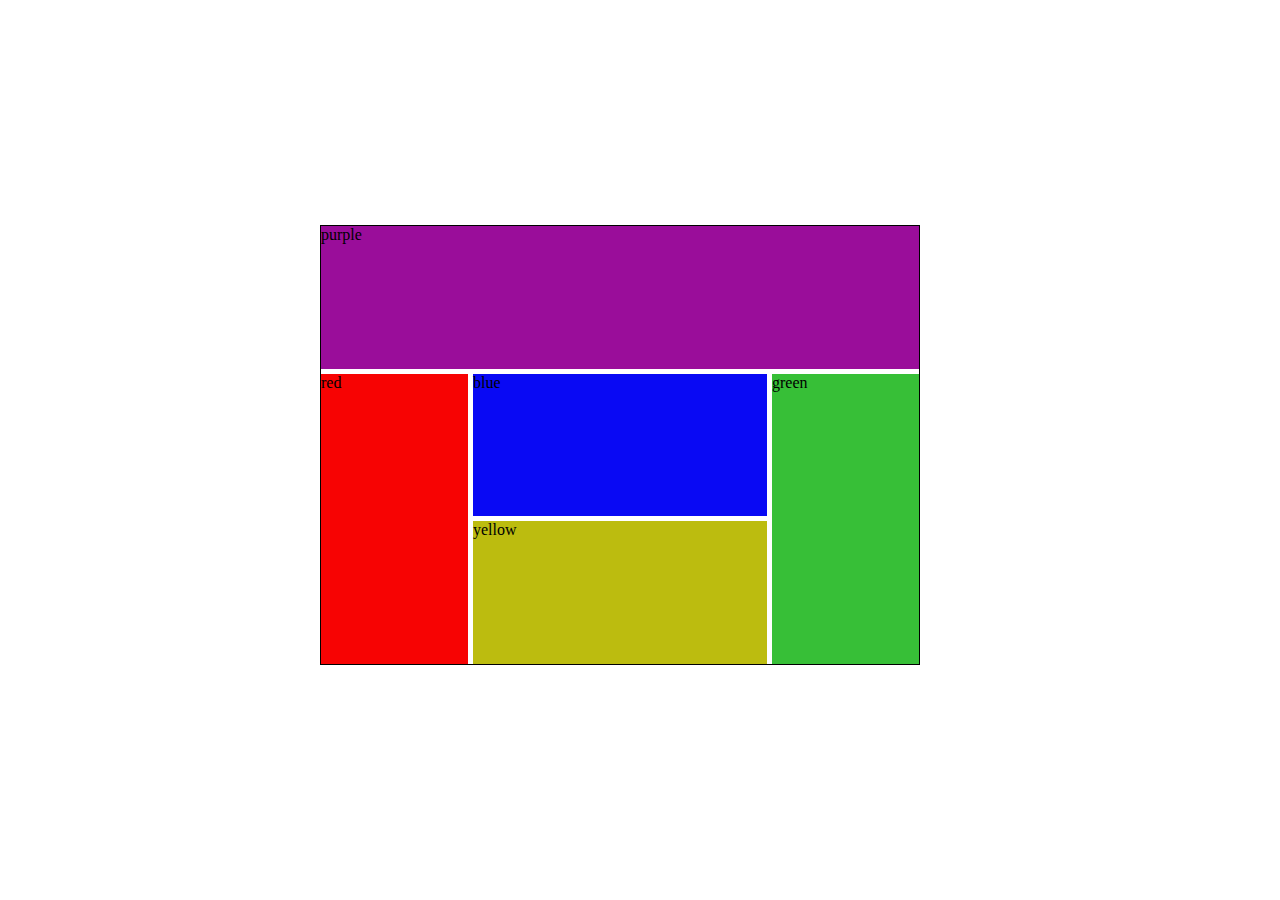
<file: grid1/index.html>
<!DOCTYPE html>
<html lang="en">

<head>
    <meta charset="UTF-8">
    <meta name="viewport" content="width=device-width, user-scalable=no, initial-scale=1.0, maximum-scale=1.0, minimum-scale=1.0">
    <title>Grid Pierwszy</title>
    <link rel="stylesheet" href="style.css">


    <body>
        <div class="container">

            <div class="purple">
                <p>purple</p>
            </div>

            <div class="red">
                <p>red</p>
            </div>
            <div class="blue">
                <p>blue</p>
            </div>
            <div class="yellow">
                <p>yellow</p>
            </div>
            <div class="green">
                <p>green</p>
            </div>
        </div>

    </body>

</html>
</file>
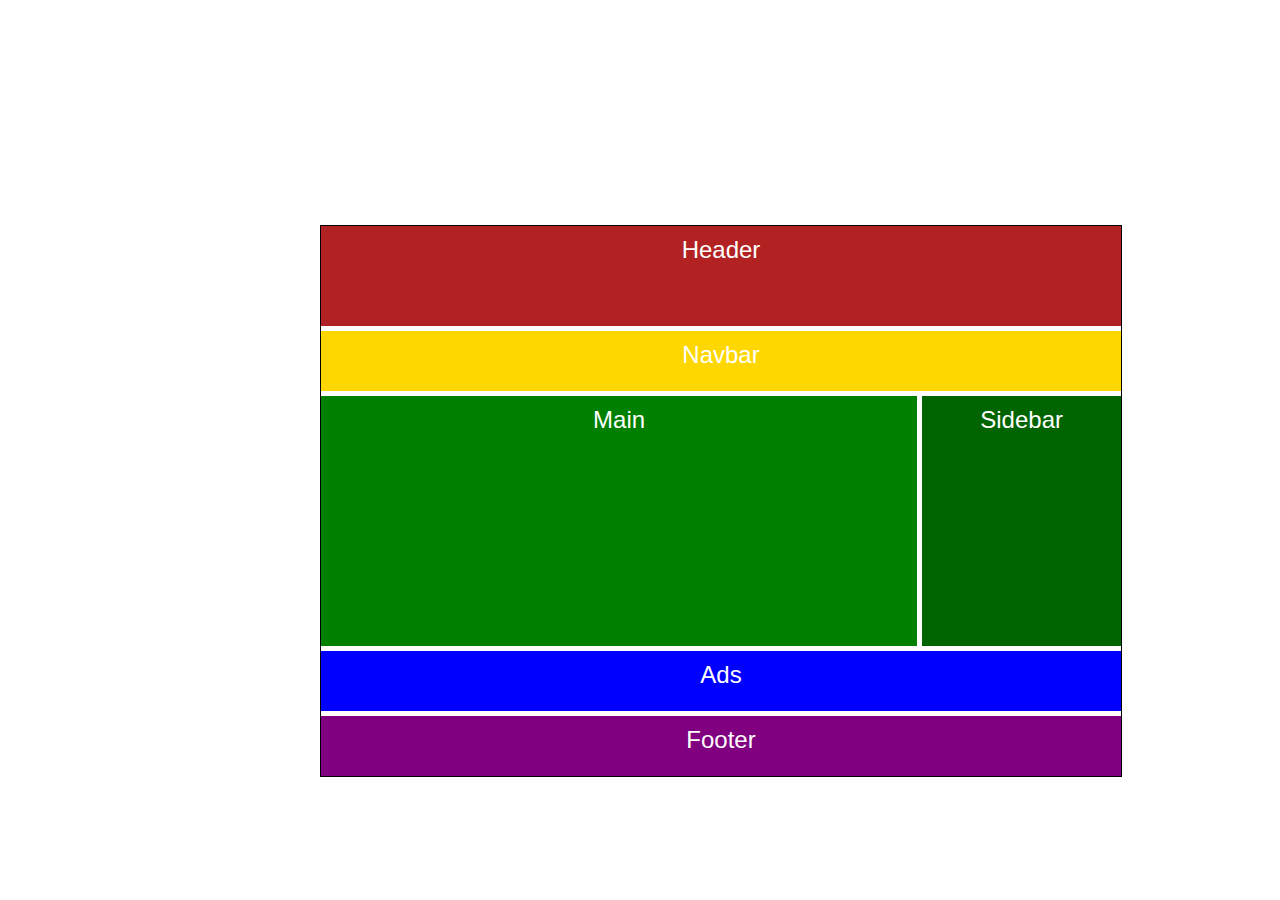
<file: grid2/index.html>
<!DOCTYPE html>
<html lang="en">

<head>
    <meta charset="UTF-8">
    <meta name="viewport" content="width=device-width, user-scalable=no, initial-scale=1.0, maximum-scale=1.0, minimum-scale=1.0">
    <title>Document</title>
    <link rel="stylesheet" href="style.css">
</head>

<body>
    <div class="container">
        <div class="header item item1">Header</div>
        <div class="navbar item item2">Navbar</div>
        <div class="main item item3">Main</div>
        <div class="aside item item4">Sidebar</div>
        <div class="section item item5">Ads</div>
        <div class="footer item item6">Footer</div>
    </div>

</body>

</html>
</file>
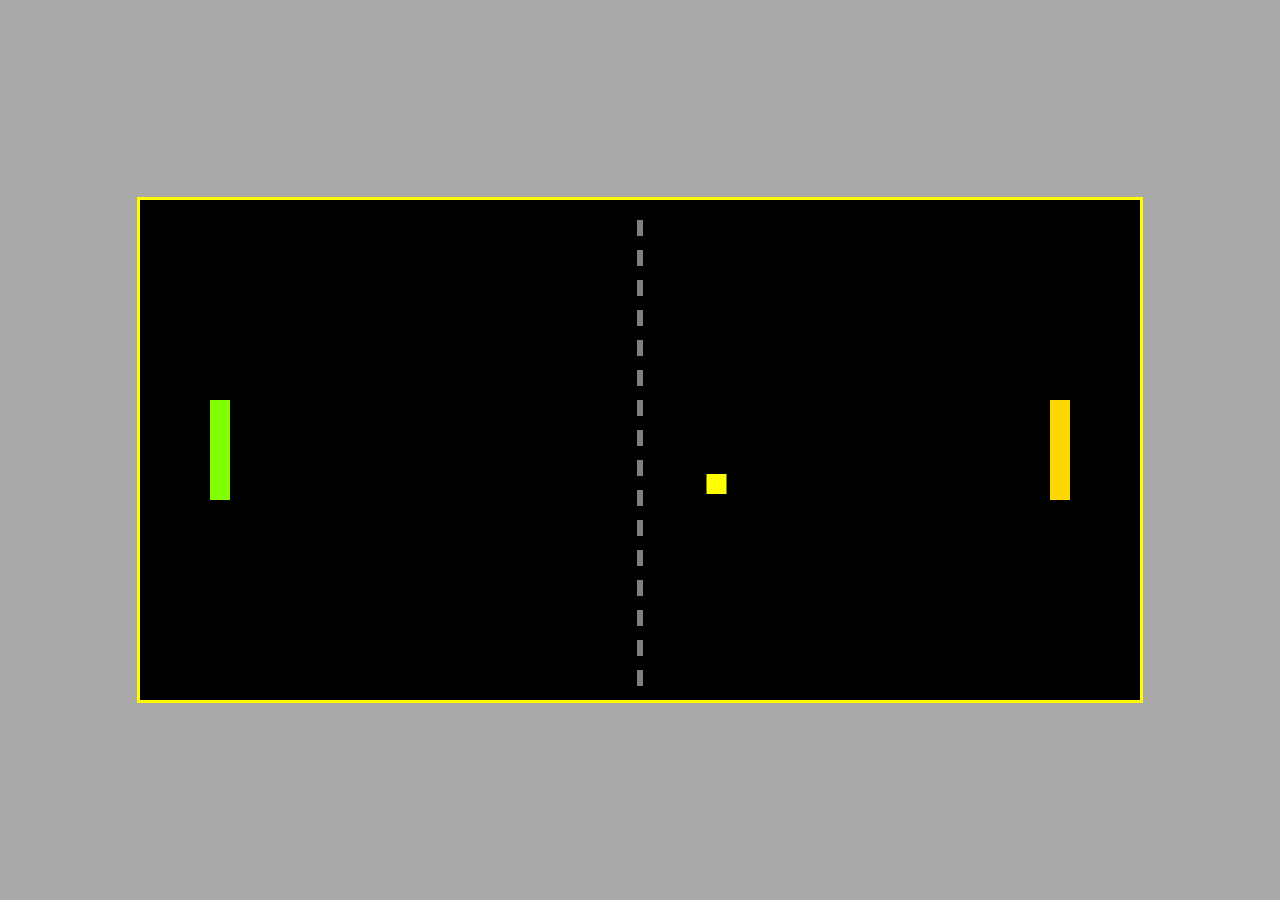
<file: Gry-podstawy1 oraz 2/index.html>
<!DOCTYPE html>
<html lang="en">

<head>
    <meta charset="UTF-8">
    <link rel="stylesheet" href="style.css">
    <title>JS Tenis 1 i 2</title>
</head>

<body>
    <canvas></canvas>
    <script src="main.js"></script>
</body>

</html>
</file>
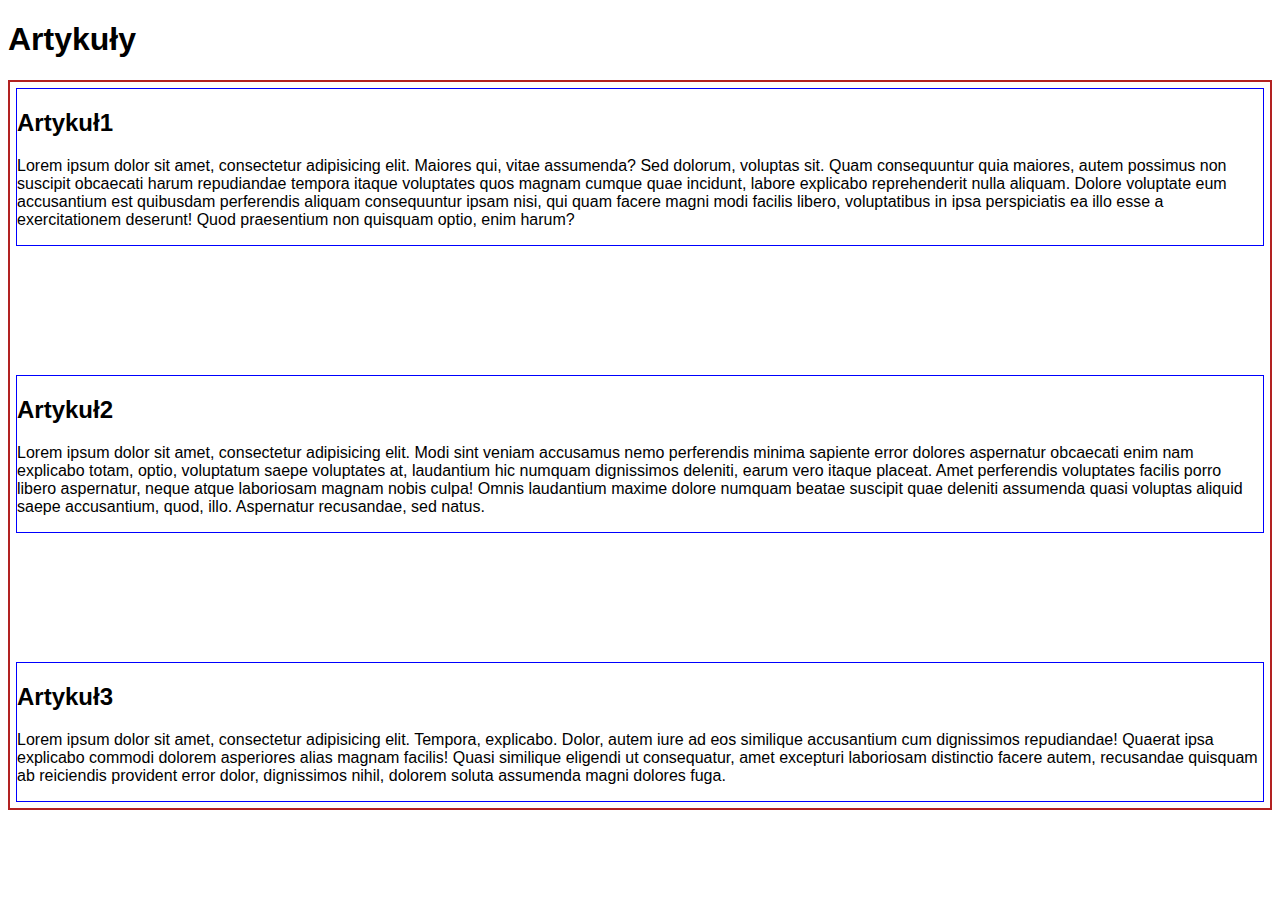
<file: Flexbox1/indeks.html>
<!DOCTYPE html>
<html lang="en">

<head>
    <meta charset="UTF-8">
    <title>Document</title>
    <link rel="stylesheet" href="style.css">
</head>

<body>
    <h1>Artykuły</h1>
    <div class="flexbox-container">
        <div class="art1">
            <h2>Artykuł1</h2>
            <p>Lorem ipsum dolor sit amet, consectetur adipisicing elit. Maiores qui, vitae assumenda? Sed dolorum, voluptas sit. Quam consequuntur quia maiores, autem possimus non suscipit obcaecati harum repudiandae tempora itaque voluptates quos magnam cumque quae incidunt, labore explicabo reprehenderit nulla aliquam. Dolore voluptate eum accusantium est quibusdam perferendis aliquam consequuntur ipsam nisi, qui quam facere magni modi facilis libero, voluptatibus in ipsa perspiciatis ea illo esse a exercitationem deserunt! Quod praesentium non quisquam optio, enim harum?</p>
        </div>
        <div class="art2">
            <h2>Artykuł2</h2>
            <p>Lorem ipsum dolor sit amet, consectetur adipisicing elit. Modi sint veniam accusamus nemo perferendis minima sapiente error dolores aspernatur obcaecati enim nam explicabo totam, optio, voluptatum saepe voluptates at, laudantium hic numquam dignissimos deleniti, earum vero itaque placeat. Amet perferendis voluptates facilis porro libero aspernatur, neque atque laboriosam magnam nobis culpa! Omnis laudantium maxime dolore numquam beatae suscipit quae deleniti assumenda quasi voluptas aliquid saepe accusantium, quod, illo. Aspernatur recusandae, sed natus.</p>
        </div>
        <div class="art3">
            <h2>Artykuł3</h2>
            <p>Lorem ipsum dolor sit amet, consectetur adipisicing elit. Tempora, explicabo. Dolor, autem iure ad eos similique accusantium cum dignissimos repudiandae! Quaerat ipsa explicabo commodi dolorem asperiores alias magnam facilis! Quasi similique eligendi ut consequatur, amet excepturi laboriosam distinctio facere autem, recusandae quisquam ab reiciendis provident error dolor, dignissimos nihil, dolorem soluta assumenda magni dolores fuga.</p>
        </div>
    </div>

</body>

</html>
</file>
<file: grid1/style.css>
* {
    margin: 0;
    padding: ;
    box-sizing: border-box;
}

.container {
    display: grid;
    grid-gap: 5px;
    grid-template-columns: 1fr 2fr 1fr;
    grid-template-rows: 1fr 1fr 1fr;
    grid-template-areas: "purple purple purple" "red blue green" "red yellow green";
    width: 600px;
    height: 440px;
    border: 1px solid black;

    position: absolute;
    top: 25%;
    left: 25%;

}


.purple {
    background: #9a0d9a;
    grid-area: purple;
}


.red {
    background: #f70303;
    grid-area: red;
}

.blue {
    background: #0909f4;
    grid-area: blue
}

.yellow {
    background: #bcbc0f;
    grid-area: yellow;
}

.green {
    background: #37bf37;
    grid-area: green;
}
</file>
<file: grid2/style.css>
body {
    margin: 0;
    padding: 0;

}

.container {
    display: grid;
    grid-gap: 5px;
    /*    grid-template: "header header" 100px "navbar navbar" 60px "main aside" minmax(250px, auto) "section section" 60px "footer footer" 60px /3fr 1fr;*/
    grid-template: "header header" 100px "navbar navbar" 60px "main aside" minmax(250px, auto) "section section" 60px "footer footer" 60px /3fr 1fr;
    width: 800px;
    position: absolute;
    top: 25%;
    left: 25%;
    border: 1px solid black;

}

.item {
    font-size: 1.5em;
    color: #fff;
    padding: 10px;
    text-align: center;
    font-family: sans-serif;
}

.item1 {
    background: firebrick;
    grid-area: header;
}

.item2 {
    background: gold;
    grid-area: navbar;
}

.item3 {
    background: green;
    grid-area: main;
}

.item4 {
    background: darkgreen;
    grid-area: aside;
}

.item5 {
    background: blue;
    grid-area: section;
}

.item6 {
    background: purple;
    grid-area: footer
}
</file>
<file: Gry-podstawy1 oraz 2/style.css>
* {
    margin: 0;
    padding: 0;
}

body {
    display: flex;
    align-items: center;
    justify-content: center;
    height: 100vh;
    background: darkgray;
}


canvas {
    border: 3px solid #ff0;
    /*    background: aliceblue;*/
}
</file>
<file: Flexbox1/style.css>
body {
    font-family: sans-serif;
}


.flexbox-container {
    border: 2px solid firebrick;
    padding: 3px;
    display: flex;
    /*  height: 80vh;*/
    align-items: center;
    height: 80vh;
    justify-content: space-between;
    /* flex-wrap: wrap;*/
    flex-direction: column;
}

.flexbox-container div {
    margin: 3px;
    border: 1px solid blue;
    /*  width: 200px;*/
}

.flexbox-container div.art1 {
    /* flex-basis: 350px
    order: 2;*/
}

.flexbox-container div.art2 {
    /* flex-basis: 350px
    order: 3;*/
}

.flexbox-container div.art3 {
    /* flex-basis: 350px
    order: 1;*/
}

/*@media(min-width: 760px) {
    .flexbox-container {
        flex-direction: row;
    }
    .flexbox-container div {
        flex-basis: 400px;
    }
}*/
</file>
